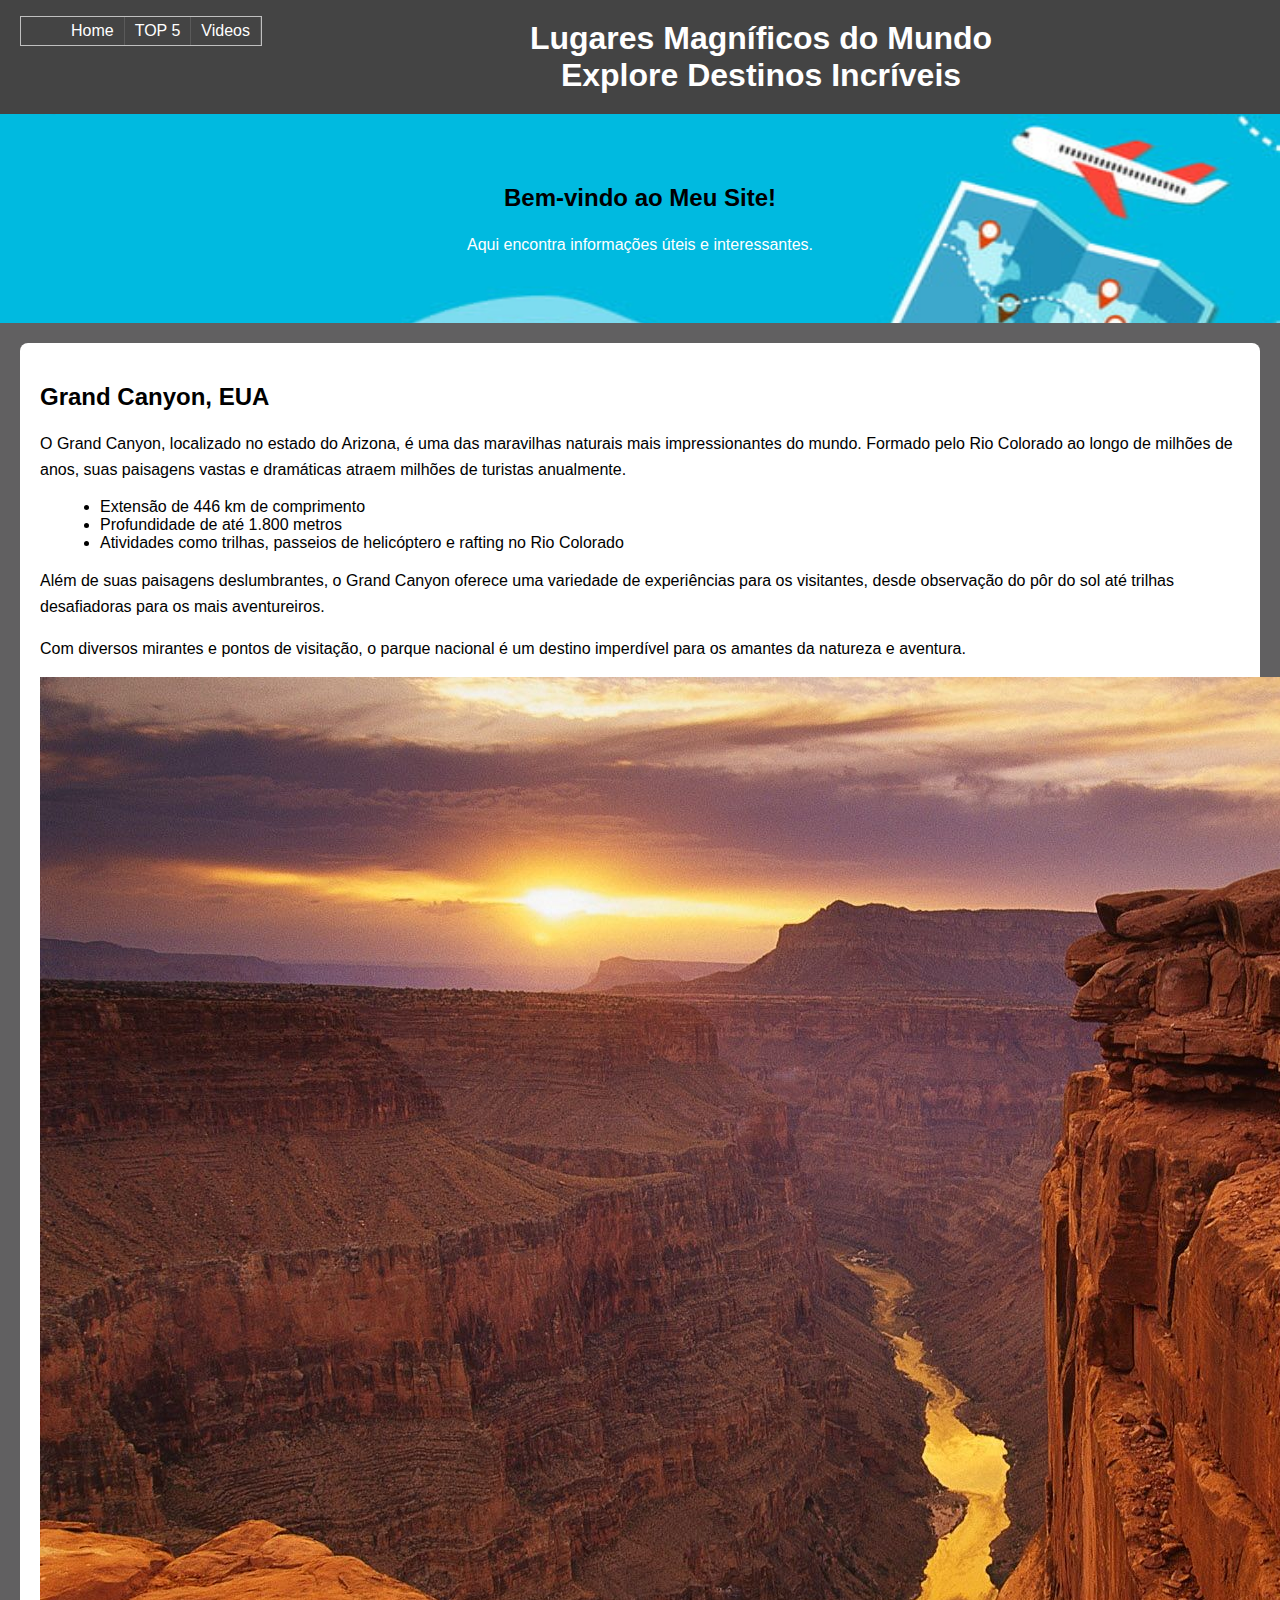
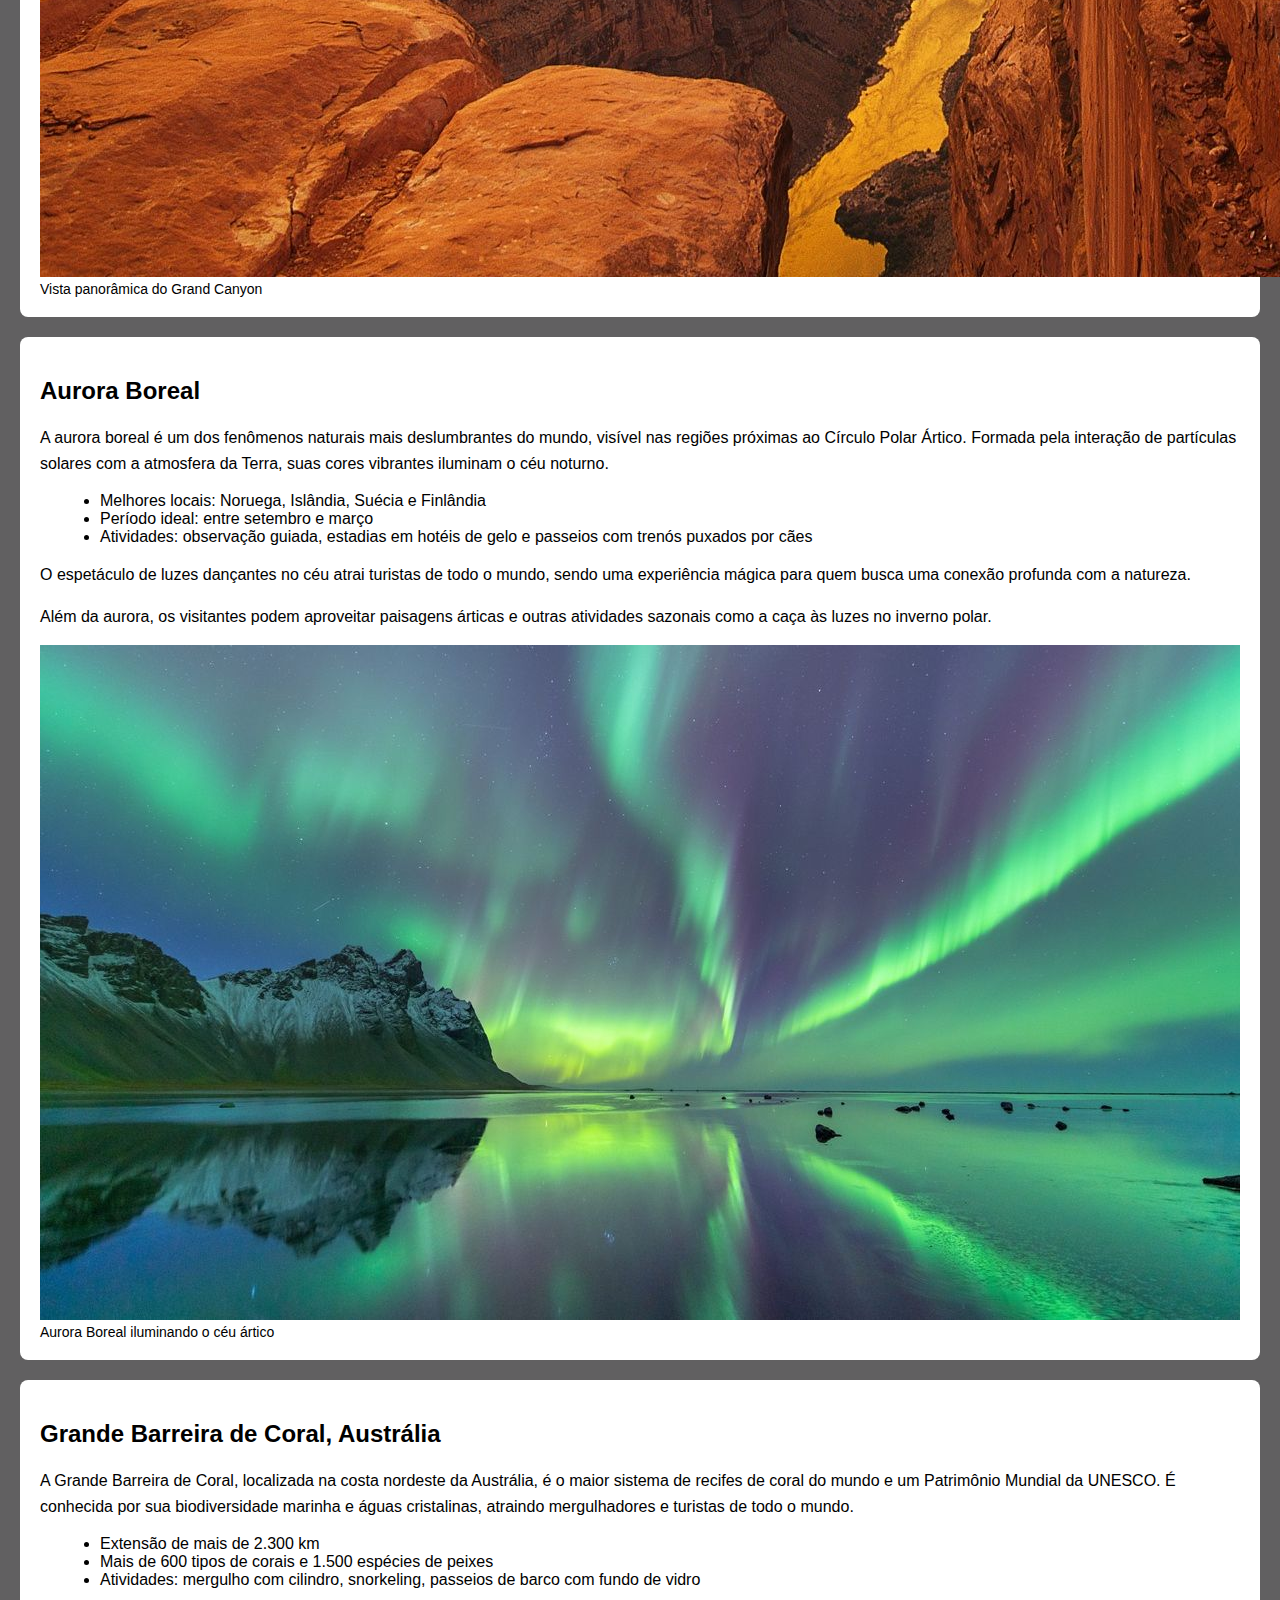
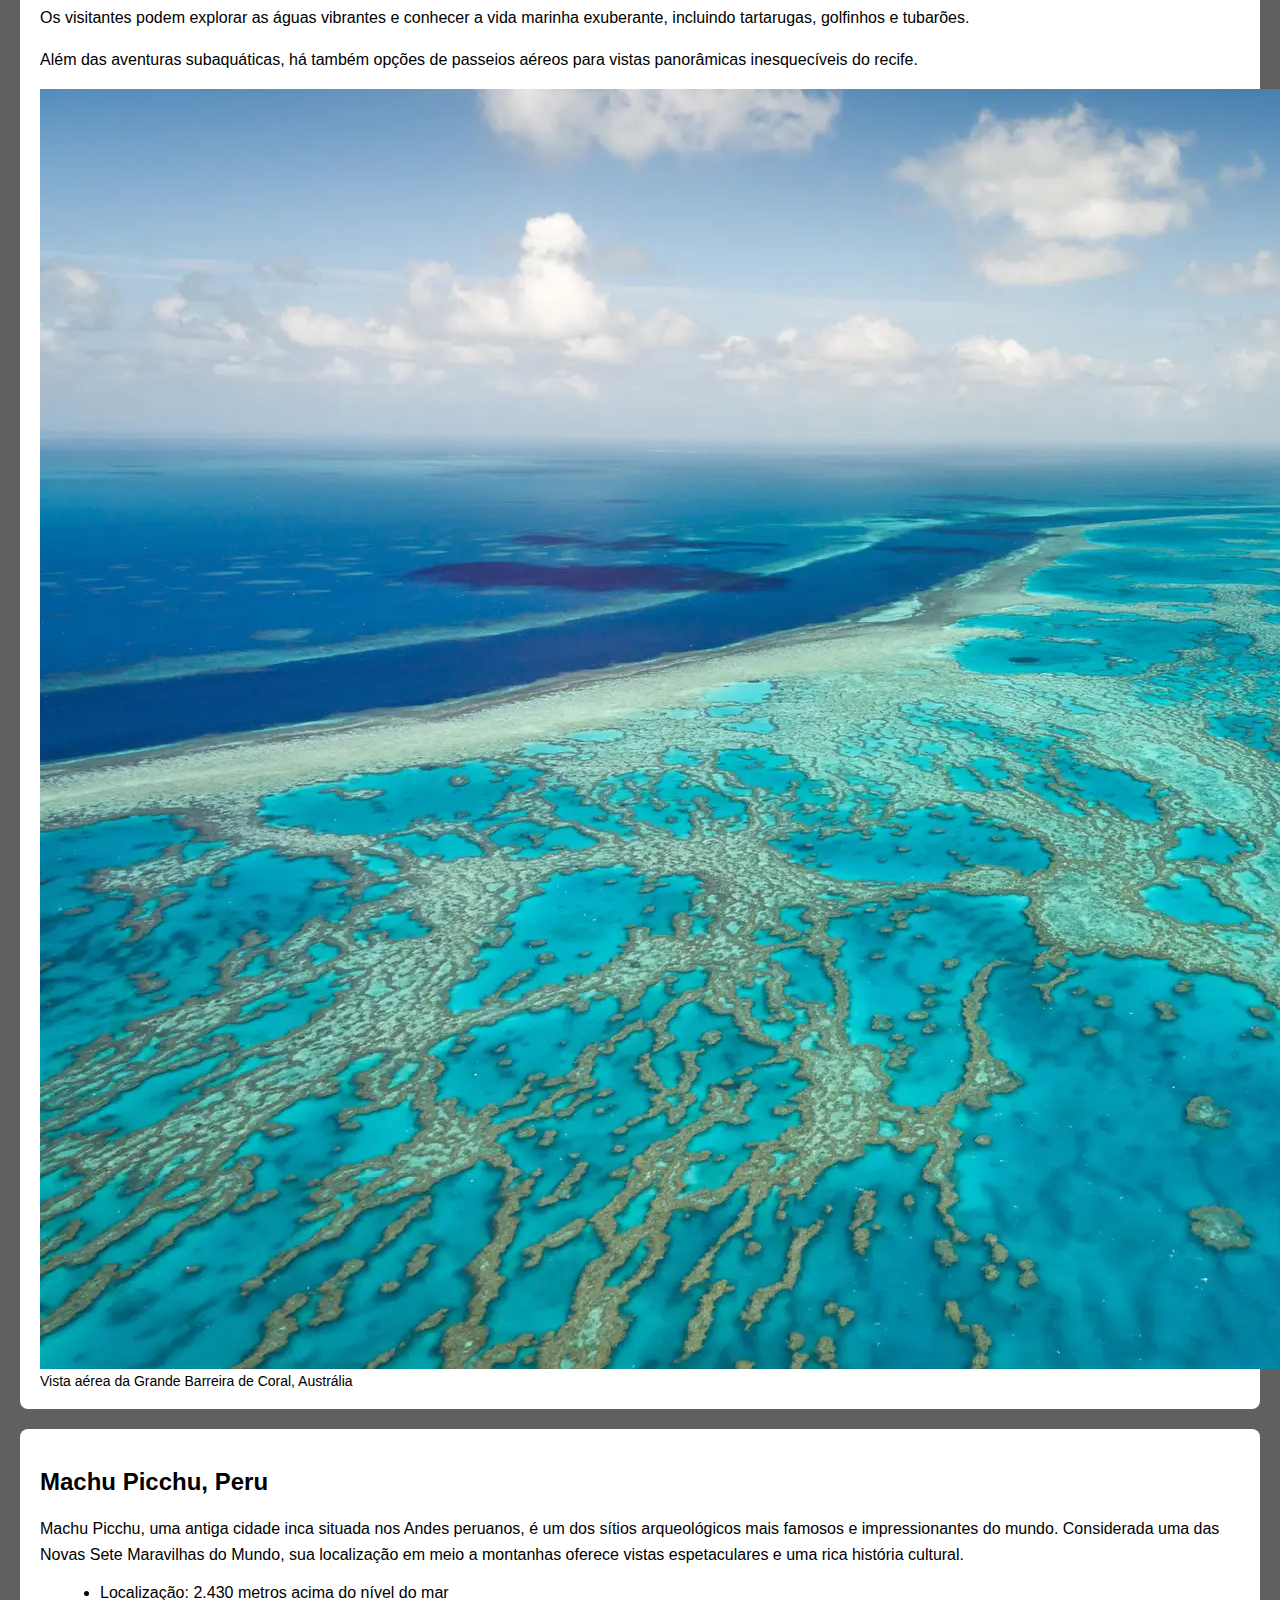
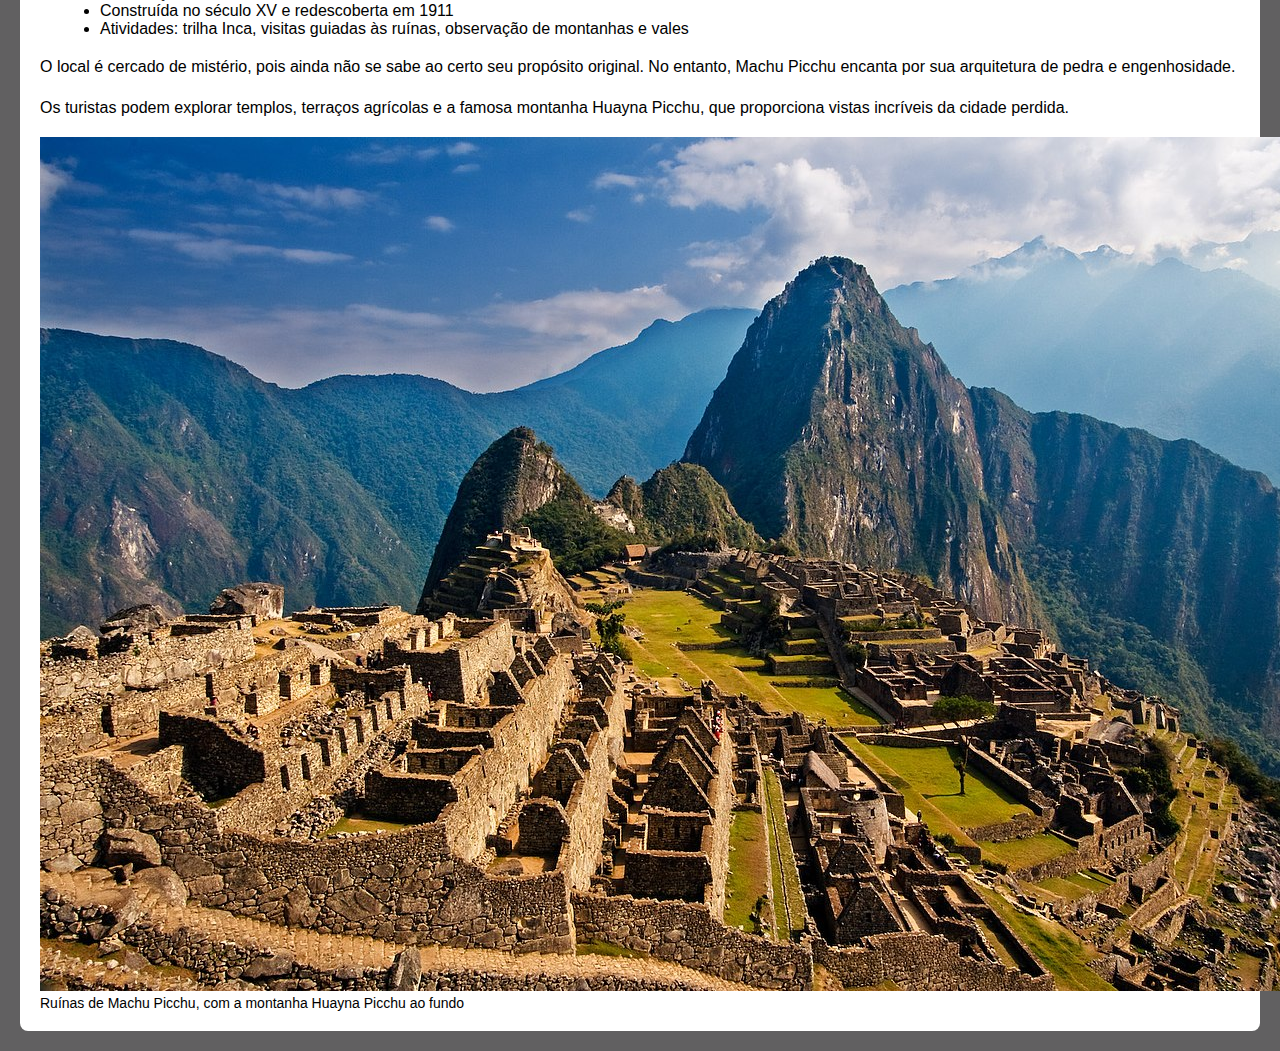
<file: index.html>
<!DOCTYPE html>
<html lang="pt">
<head>
    <meta charset="UTF-8">
    <meta name="viewport" content="width=device-width, initial-scale=1.0">
    <title>Lugares Magníficos do Mundo</title>
    <link rel="stylesheet" href="index.css">
    
</head>
<body>
    <nav>
      <ul class="menu">
            <li><a href="index.html">Home</a></li>
            <li><a href="top5.html">TOP 5</a></li>
             <li><a href="Videos.html">Videos
            </a></li>
    </ul>
    </nav>
</body>  
  
<body>
    
        <header>
            <h1>Lugares Magníficos do Mundo</h1>
            <h1>Explore Destinos Incríveis</h1>
        </header>
        <div class="banner"> 
            <h2>Bem-vindo ao Meu Site!</h2> 
            <p>Aqui encontra informações úteis e interessantes.</p> 
            </div> 
    
            <section id="secao1"> 
                <h2>Grand Canyon, EUA</h2> 
                <p>O Grand Canyon, localizado no estado do Arizona, é uma das maravilhas naturais mais impressionantes do mundo. Formado pelo Rio Colorado ao longo de milhões de anos, suas paisagens vastas e dramáticas atraem milhões de turistas anualmente.</p> 
                <ul> 
                    <li>Extensão de 446 km de comprimento</li> 
                    <li>Profundidade de até 1.800 metros</li> 
                    <li>Atividades como trilhas, passeios de helicóptero e rafting no Rio Colorado</li> 
                </ul> 
                <p>Além de suas paisagens deslumbrantes, o Grand Canyon oferece uma variedade de experiências para os visitantes, desde observação do pôr do sol até trilhas desafiadoras para os mais aventureiros.</p> 
                <p>Com diversos mirantes e pontos de visitação, o parque nacional é um destino imperdível para os amantes da natureza e aventura.</p> 
                <img src="/site/Great_Grand_Canyon.jpg" alt="Vista do Grand Canyon"> 
                <figcaption>Vista panorâmica do Grand Canyon</figcaption> 
            </section>
            
    
            <section id="secao1"> 
                <h2>Aurora Boreal</h2> 
                <p>A aurora boreal é um dos fenômenos naturais mais deslumbrantes do mundo, visível nas regiões próximas ao Círculo Polar Ártico. Formada pela interação de partículas solares com a atmosfera da Terra, suas cores vibrantes iluminam o céu noturno.</p> 
                <ul> 
                    <li>Melhores locais: Noruega, Islândia, Suécia e Finlândia</li> 
                    <li>Período ideal: entre setembro e março</li> 
                    <li>Atividades: observação guiada, estadias em hotéis de gelo e passeios com trenós puxados por cães</li> 
                </ul> 
                <p>O espetáculo de luzes dançantes no céu atrai turistas de todo o mundo, sendo uma experiência mágica para quem busca uma conexão profunda com a natureza.</p> 
                <p>Além da aurora, os visitantes podem aproveitar paisagens árticas e outras atividades sazonais como a caça às luzes no inverno polar.</p> 
                <img src="/site/Aurora Boreal.jpg" alt="Aurora Boreal no céu ártico"> 
                <figcaption>Aurora Boreal iluminando o céu ártico</figcaption> 
            </section>
            
    
            <section id="secao1"> 
                <h2>Grande Barreira de Coral, Austrália</h2> 
                <p>A Grande Barreira de Coral, localizada na costa nordeste da Austrália, é o maior sistema de recifes de coral do mundo e um Patrimônio Mundial da UNESCO. É conhecida por sua biodiversidade marinha e águas cristalinas, atraindo mergulhadores e turistas de todo o mundo.</p> 
                <ul> 
                    <li>Extensão de mais de 2.300 km</li> 
                    <li>Mais de 600 tipos de corais e 1.500 espécies de peixes</li> 
                    <li>Atividades: mergulho com cilindro, snorkeling, passeios de barco com fundo de vidro</li> 
                </ul> 
                <p>Os visitantes podem explorar as águas vibrantes e conhecer a vida marinha exuberante, incluindo tartarugas, golfinhos e tubarões.</p> 
                <p>Além das aventuras subaquáticas, há também opções de passeios aéreos para vistas panorâmicas inesquecíveis do recife.</p> 
                <img src="/site/grande barreira de coral.jpeg" alt="Vista aérea da Grande Barreira de Coral"> 
                <figcaption>Vista aérea da Grande Barreira de Coral, Austrália</figcaption> 
            </section>
            
    
            <section id="secao1"> 
                <h2>Machu Picchu, Peru</h2> 
                <p>Machu Picchu, uma antiga cidade inca situada nos Andes peruanos, é um dos sítios arqueológicos mais famosos e impressionantes do mundo. Considerada uma das Novas Sete Maravilhas do Mundo, sua localização em meio a montanhas oferece vistas espetaculares e uma rica história cultural.</p> 
                <ul> 
                    <li>Localização: 2.430 metros acima do nível do mar</li> 
                    <li>Construída no século XV e redescoberta em 1911</li> 
                    <li>Atividades: trilha Inca, visitas guiadas às ruínas, observação de montanhas e vales</li> 
                </ul> 
                <p>O local é cercado de mistério, pois ainda não se sabe ao certo seu propósito original. No entanto, Machu Picchu encanta por sua arquitetura de pedra e engenhosidade.</p> 
                <p>Os turistas podem explorar templos, terraços agrícolas e a famosa montanha Huayna Picchu, que proporciona vistas incríveis da cidade perdida.</p> 
                <img src="/site/Machu_Picchu,_Peru.jpg" alt="Ruínas de Machu Picchu"> 
                <figcaption>Ruínas de Machu Picchu, com a montanha Huayna Picchu ao fundo</figcaption> 
            </section>
            
    
    </body>
    
</html>
<script> 
    document.getElementById('form-enviar').addEventListener('submit', function(event) { 
    }); 
    event.preventDefault(); // Previne o envio real do formulário 
    alert('Ficheiro enviado com sucesso!'); // Simula o envio 
    </script>
</file>
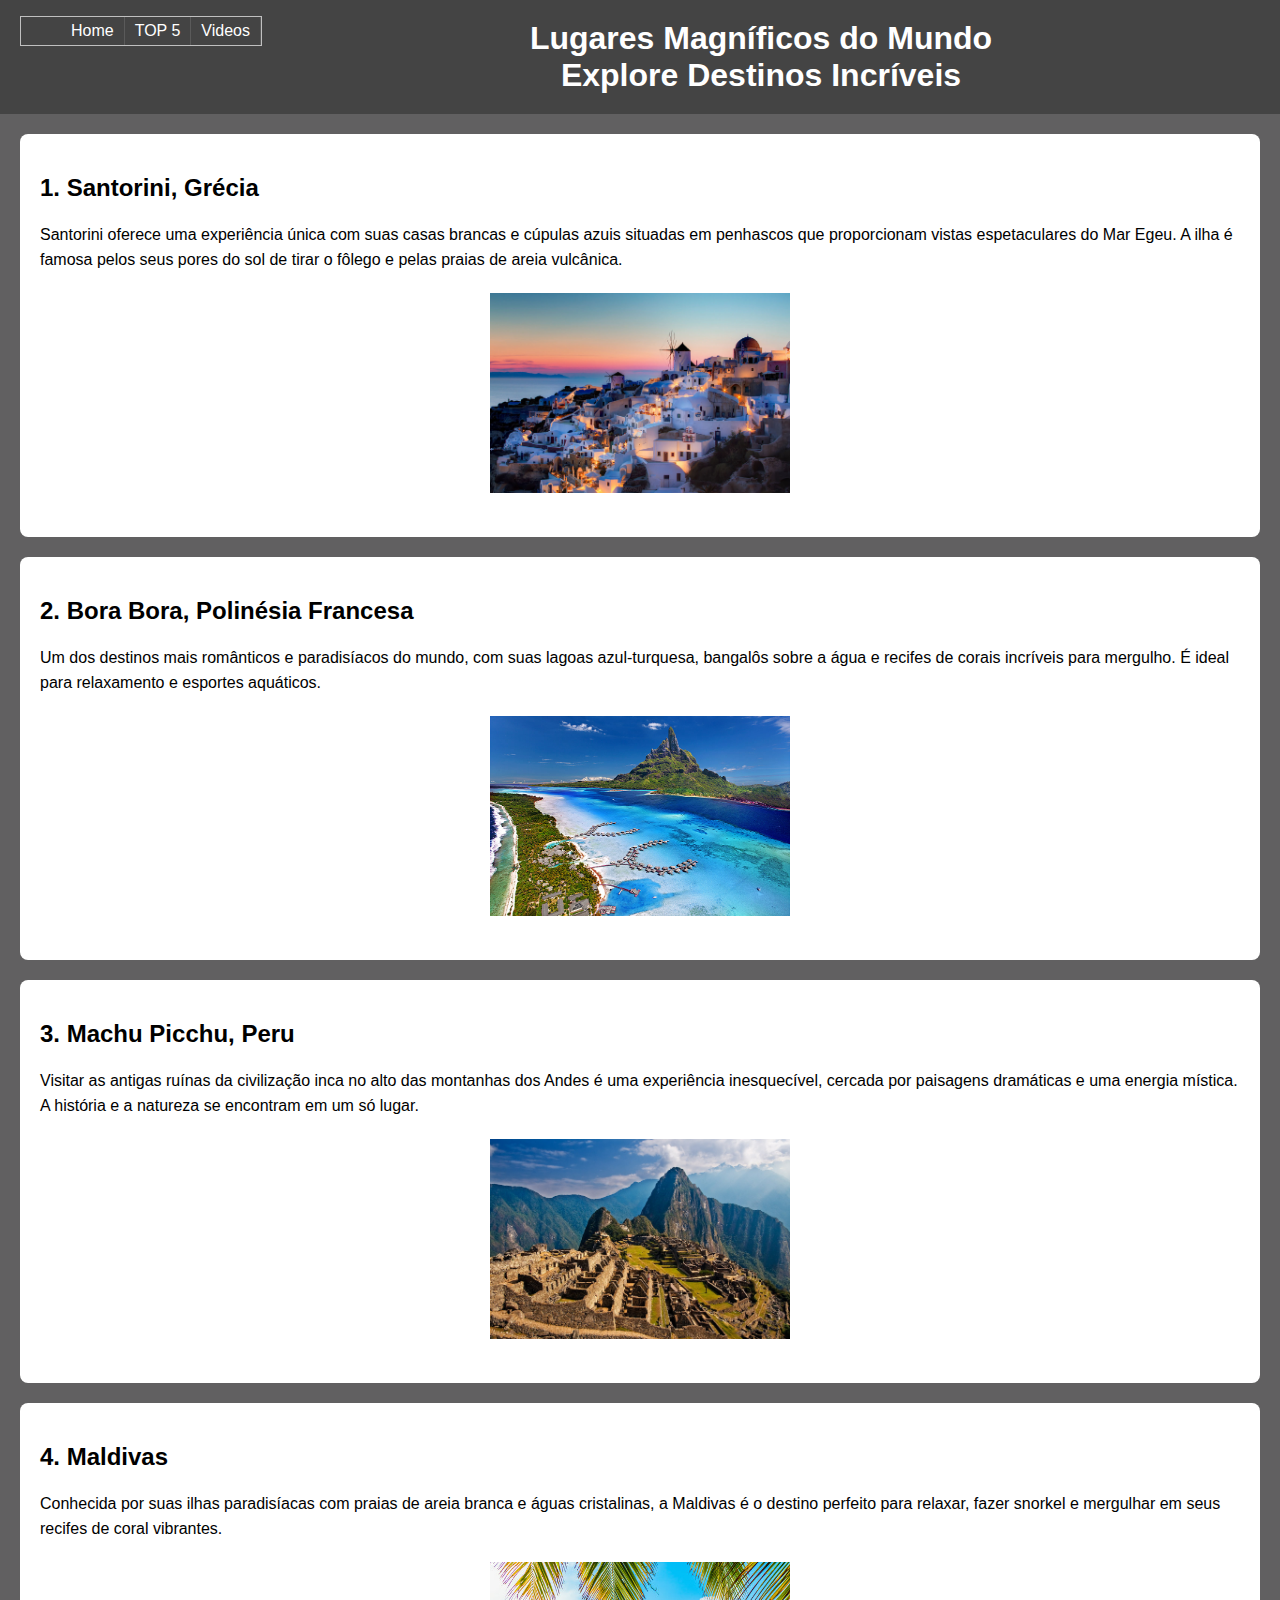
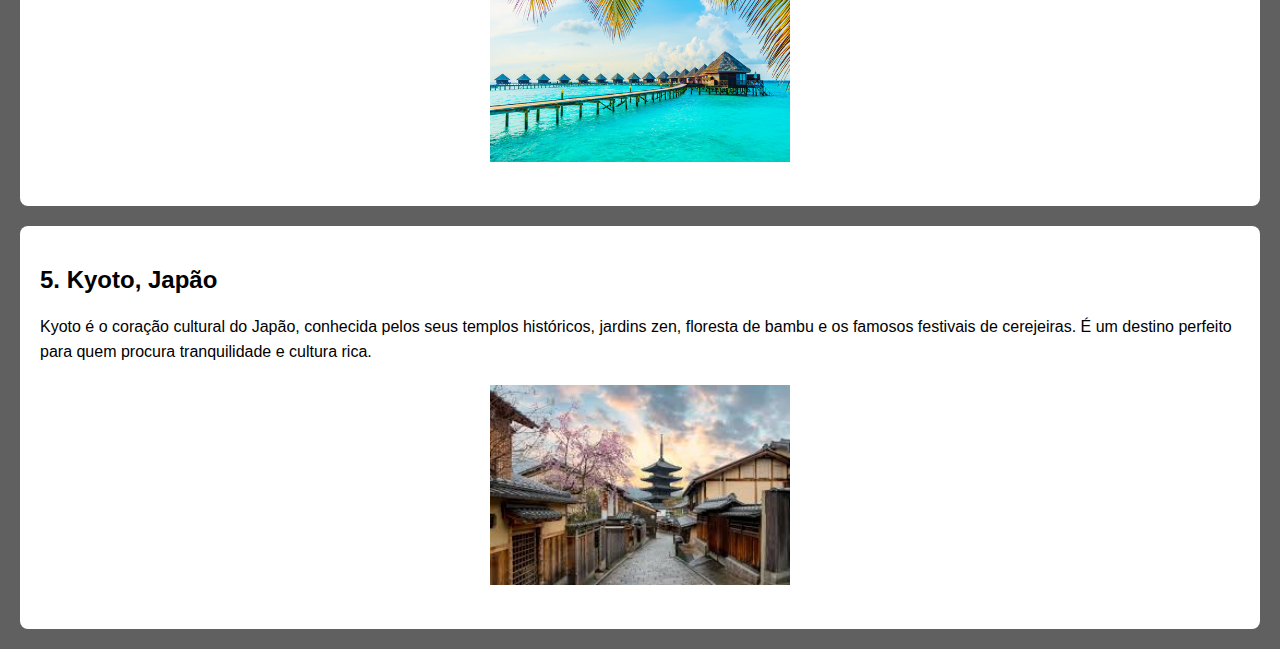
<file: top5.html>
<!DOCTYPE html>
<html lang="pt">
<head>
    <meta charset="UTF-8">
    <meta name="viewport" content="width=device-width, initial-scale=1.0">
    <title>Lugares Magníficos do Mundo</title>
    <link rel="stylesheet" href="index.css">
    
</head>
<body>
    <nav>
      <ul class="menu">
            <li><a href="index.html">Home</a></li>
            <li><a href="top5.html">TOP 5</a></li>
             <li><a href="Videos.html">Videos
            </a></li>
    </ul>
    </nav>
</body> 
<body>
    <header>
        <h1>Lugares Magníficos do Mundo</h1>
        <h1>Explore Destinos Incríveis</h1>
    </header> 
    <section>
        <h2>1. Santorini, Grécia</h2>
        <p>Santorini oferece uma experiência única com suas casas brancas e cúpulas azuis situadas em penhascos que proporcionam vistas espetaculares do Mar Egeu. A ilha é famosa pelos seus pores do sol de tirar o fôlego e pelas praias de areia vulcânica.</p>
        <figure>
            <img src="site/santorini.jpg" alt="Santorini" style="width: 300px; height: 200px;">
        </figure>
    </section>
    <section>
        <h2>2. Bora Bora, Polinésia Francesa</h2>
        <p> Um dos destinos mais românticos e paradisíacos do mundo, com suas lagoas azul-turquesa, bangalôs sobre a água e recifes de corais incríveis para mergulho. É ideal para relaxamento e esportes aquáticos.</p>
        <figure>
            <img src="site/Bora_Bora.jpg" alt="Bora Bora" style="width: 300px; height: 200px;">
        </figure>
    </section>
    <section>
        <h2>3. Machu Picchu, Peru</h2>
        <p>Visitar as antigas ruínas da civilização inca no alto das montanhas dos Andes é uma experiência inesquecível, cercada por paisagens dramáticas e uma energia mística. A história e a natureza se encontram em um só lugar.</p>
        <figure>
            <img src="site/Machu_Picchu,_Peru.jpg" alt="Machu Picchu" style="width: 300px; height: 200px;">
        </figure>
    </section>
    <section>
        <h2>4. Maldivas</h2>
        <p>Conhecida por suas ilhas paradisíacas com praias de areia branca e águas cristalinas, a Maldivas é o destino perfeito para relaxar, fazer snorkel e mergulhar em seus recifes de coral vibrantes.</p>
        <figure>
            <img src="site/maldivas.jpg" alt="Maldivas" style="width: 300px; height: 200px;">
        </figure>
    </section>
    <section>
        <h2>5. Kyoto, Japão</h2>
        <p>Kyoto é o coração cultural do Japão, conhecida pelos seus templos históricos, jardins zen, floresta de bambu e os famosos festivais de cerejeiras. É um destino perfeito para quem procura tranquilidade e cultura rica.</p>
        <figure>
            <img src="site/kyoto.jfif" alt="kyoto" style="width: 300px; height: 200px;">
        </figure>
    </section>
</file>
<file: index.css>
body {
    font-family: Arial, sans-serif;
    margin: 0;
    padding: 0;
    background-color: #616061;
    color: #000000;


header {
    text-align: center;
    padding: 20px;
    background-color: #444;
    color: white;
}
 .banner{ 
        background: url(site/banner.jpg) no-repeat center center;
        background-size: cover; 
        color: white; 
        padding: 50px 0; 
        text-align: center; 
    }



h1 {
    margin: 0;
}

section {
    padding: 20px;
    margin: 20px;
    background-color: white;
    border-radius: 8px;
}

h2 {
    color: #000000;
}

h3 {
    margin-top: 40px;
    color: #000000;
}

p {
    line-height: 1.6;
}

figure {
    margin: 20px 0;
    text-align: center;
}

figcaption {
    font-size: 14px;
    color: #000000;
}

}
.menu{
list-style:none;
border:1px solid #c0c0c0;
float:left;
}
.menu li{
    position:relative;
    float:left;
    border-right:1px solid #5a5a5a;
    }
.menu li a{color:#ffffff; text-decoration:none; padding:5px 10px; display:block;}

.menu li a:hover{
background:#385aa1;
color:#fff;
text-shadow:0px 0px 5px #fff;
}
.menu li  ul{
    position:absolute;
    top:25px;
    left:0;
    background-color:#fff;
    display:none;
    }
    ul { 
    
    list-style-type: disc; /* Tipo de marcador */ 
    margin-left: 20px; /* Margem à esquerda para os marcadores */ 
    }
    form{ 
        margin-top: 20px; 
        background: #f2f2f2; 
        padding: 20px; 
        border-radius: 5px; 
        label{ 
        display: block; 
        margin-bottom: 10px; 
        } 
        input[type="file"]{ 
        margin-bottom: 10px; 
        } 
        input[type="submit"]{ 
        
        background: #4CAF50; 
        color: white; 
        padding: 10px 15px; 
        border: none; 
        border-radius: 5px; 
        cursor: pointer; }
    }
</file>
